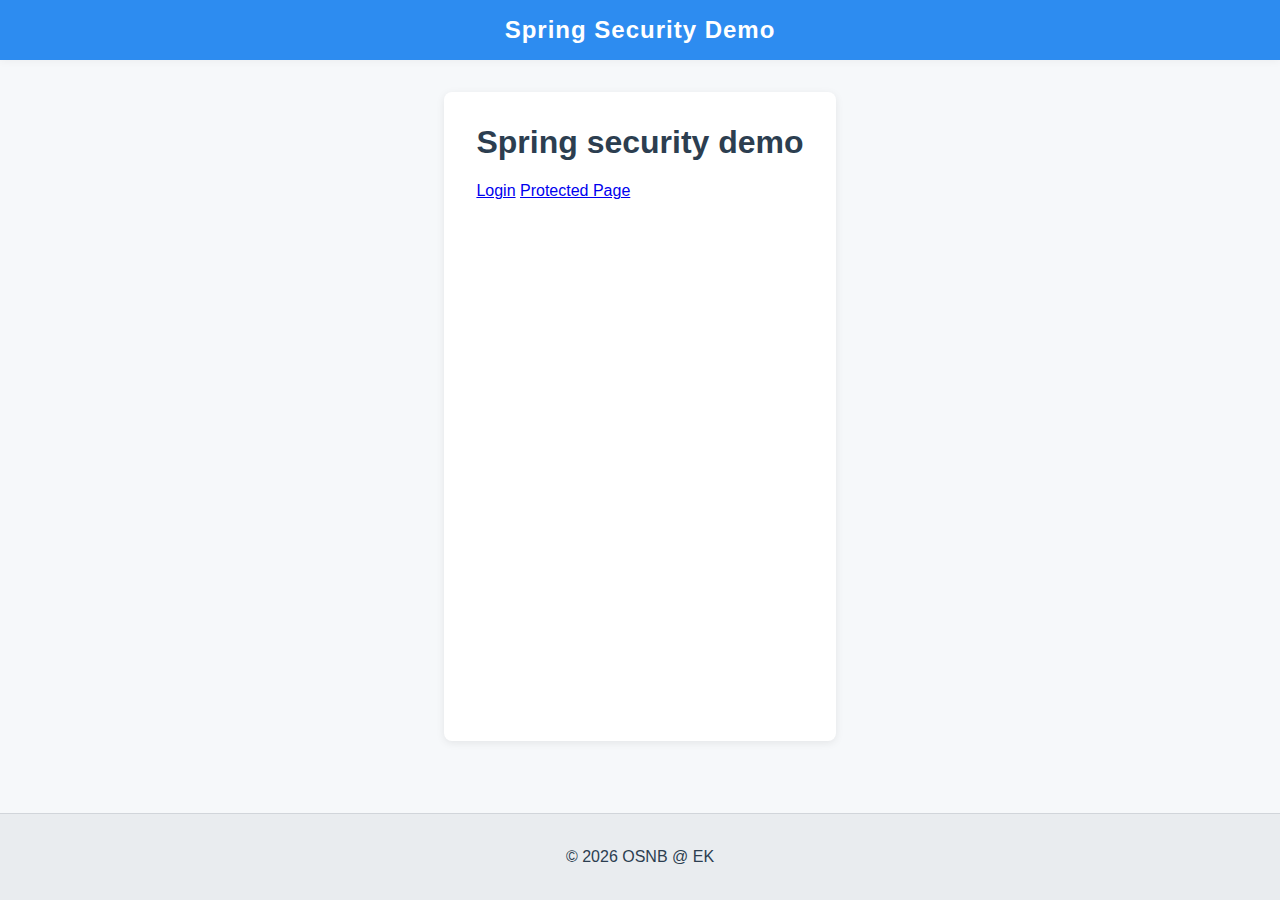
<file: src/main/resources/static/index.html>
<!doctype html>
<html lang="en">
<head>
    <meta charset="UTF-8">
    <meta name="viewport" content="width=device-width, initial-scale=1">
    <link rel="stylesheet" href="styles/style.css">
    <script type="module" src="js/app.js"></script>
    <title>Spring Security Demo</title>
</head>
<body>
<header>
    <nav class="navbar">
        <a href="/" class="navbar-brand">Spring Security Demo</a>
    </nav>
</header>
<main class="container">
    <h1>Spring security demo</h1>
    <a id="loginLink" href="/login.html" >Login</a>
    <a id="logoutLink" class="hidden" href="/login.html" >Logout</a>
    <a href="/protected.html">Protected Page</a>
</main>
<footer class="footer">
    <p>&copy; 2026 OSNB @ EK</p>
</footer>
</body>
</html>
</file>
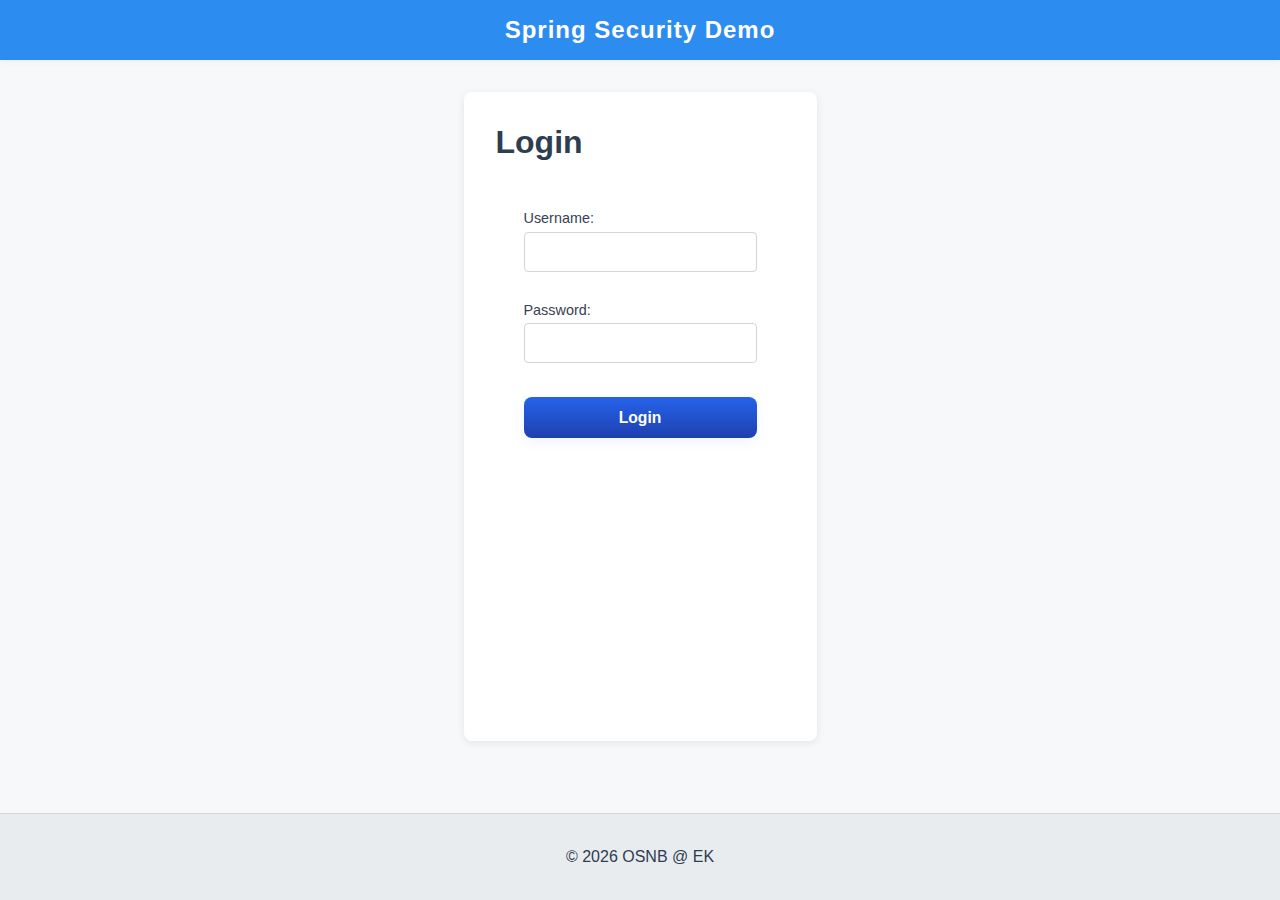
<file: src/main/resources/static/login.html>
<!doctype html>
<html lang="en">
<head>
    <meta charset="UTF-8">
    <meta name="viewport" content="width=device-width, initial-scale=1">
    <link rel="stylesheet" href="styles/style.css">
    <script type="module" src="js/app.js" defer></script>
    <title>Login - Spring Security Demo</title>
</head>
<body>
<header>
    <nav class="navbar">
        <a href="/"  class="navbar-brand">Spring Security Demo</a>
    </nav>
</header>
<main class="container">
    <h1>Login</h1>
    <form id="loginForm">
        <label for="username">Username:</label>
        <input type="text" id="username" name="username" required><br><br>
        <label for="password">Password:</label>
        <input type="password" id="password" name="password" required><br><br>
        <button type="submit">Login</button>
    </form>
</main>
<footer class="footer">
    <p>&copy; 2026 OSNB @ EK</p>
</footer>

</body>
</html>
</file>
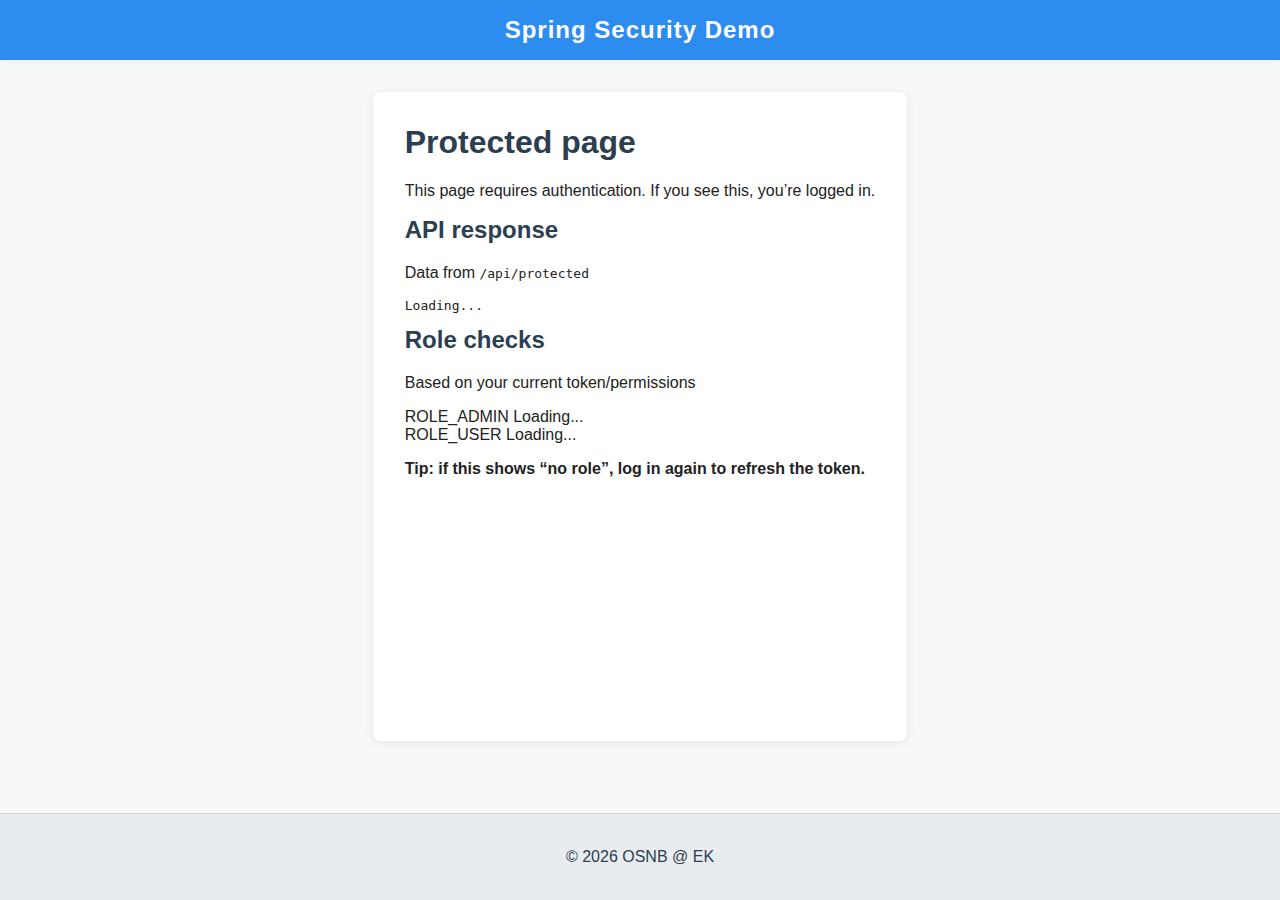
<file: src/main/resources/static/protected.html>
<!doctype html>
<html lang="en">
<head>
    <meta charset="UTF-8" />
    <meta name="viewport" content="width=device-width, initial-scale=1" />
    <link rel="stylesheet" href="styles/style.css" />
    <script type="module" src="js/app.js"></script>
    <title>Protected - Spring Security Demo</title>
</head>

<body>
<header>
    <nav class="navbar">
        <a href="/" class="navbar-brand">Spring Security Demo</a>
    </nav>
</header>

<main class="container">

        <h1>Protected page</h1>
        <p>This page requires authentication. If you see this, you’re logged in.</p>

    <section>
        <article>
            <div>
                <h2>API response</h2>
                <p>
                    Data from <code>/api/protected</code>
                </p>
            </div>

            <pre id="protectedData">Loading...</pre>
        </article>

        <article>
            <div>
                <h2>Role checks</h2>
                <p>Based on your current token/permissions</p>
            </div>

            <div>
                <div>
                    <span>ROLE_ADMIN</span>
                    <span id="adminData">Loading...</span>
                </div>

                <div>
                    <span>ROLE_USER</span>
                    <span id="userData">Loading...</span>
                </div>
            </div>

            <p class="bold">Tip: if this shows “no role”, log in again to refresh the token.</p>
        </article>
    </section>
</main>

<footer class="footer">
    <p>&copy; 2026 OSNB @ EK</p>
</footer>
</body>
</html>
</file>
<file: src/main/resources/static/styles/style.css>
/* Header (navbar) styling */
.navbar {
    background: #2d8cf0;
    padding: 16px 0;
    display: flex;
    align-items: center;
    justify-content: center;
    box-shadow: 0 2px 8px rgba(0, 0, 0, 0.04);
}

.navbar-brand {
    color: #fff;
    font-size: 1.5rem;
    font-weight: 600;
    text-decoration: none;
    letter-spacing: 1px;
}

/* Footer styling */
.footer {
    background: #e9ecef;
    color: #2c3e50;
    text-align: center;
    padding: 18px 0;
    font-size: 1rem;
    margin-top: 40px;
    border-top: 1px solid #d1d5da;
}

/* General page layout */
body {
    font-family: 'Segoe UI', Arial, sans-serif;
    background: #f6f8fa;
    margin: 0;
    padding: 0;
    color: #222;
    min-height: 100dvh;
    display: grid;
    grid-template-rows: auto 1fr auto;
}

.container {
    max-width: 960px;
    margin: 2em auto;
    background: #fff;
    border-radius: 0.5em;
    box-shadow: 0 2px 8px rgba(0, 0, 0, 0.08);
    padding: 2em 2em;
}

h1,
h2,
h3 {
    color: #2c3e50;
    margin-top: 0;
}

/* Button styling */
button,
input[type="submit"] {
    background: #2d8cf0;
    color: #fff;
    border: none;
    border-radius: 4px;
    padding: 8px 18px;
    font-size: 1rem;
    cursor: pointer;
    transition: background 0.2s;
    margin: 4px 0;
}

button:hover,
input[type="submit"]:hover {
    background: #1766c3;
}

.delete-button {
    background: #e74c3c;
}

.delete-button:hover {
    background: #c0392b;
}

.reset-button {
    background: #95a5a6;
}

.reset-button:hover {
    background: #7f8c8d;
}

.edit-button {
    background: #f39c12;
}

.edit-button:hover {
    background: #e67e22;
}

/* Form styling */
form {
    margin-bottom: 24px;
}

.form-container {
    display: flex;
    flex-direction: column;
    align-items: center;
    margin: 1em auto;
    width: auto;
}

input,
select,
textarea {
    padding: 8px;
    border: 1px solid #d1d5da;
    border-radius: 4px;
    font-size: 1rem;
    margin-right: 8px;
    margin-bottom: 8px;
}

input:focus,
select:focus,
textarea:focus {
    outline: none;
    border-color: #2d8cf0;
}

#form-container input {
    width: 100%;
}

#search {
    width: 300px;
    max-width: 100%;
    margin-bottom: 16px;
}

/* Table styling */
table {
    width: 100%;
    border-collapse: collapse;
    margin-bottom: 24px;
    background: #fafbfc;
    border-radius: 6px;
    overflow: hidden;
}

th,
td {
    padding: 12px 16px;
    text-align: left;
}

th {
    background: #e9ecef;
    font-weight: 600;
    border-bottom: 2px solid #d1d5da;
}

tr {
    border-bottom: 1px solid #e1e4e8;
}

tr:last-child {
    border-bottom: none;
}

tr:hover {
    background: #f1f3f6;
}

/* Utility classes */
.flex {
    display: flex;
    gap: 1em;
    align-items: baseline;
}

.center {
    text-align: center;
}

.mb-2 {
    margin-bottom: 16px;
}

.mb-4 {
    margin-bottom: 32px;
}

.hidden {
    display: none;
}

.bold {
    font-weight: bold;
}


/* ---- LOGIN FORM ---- */
/* File: `src/main/resources/static/styles/style.css` - append */

/* Login page wrapper (use on the login page root element if present) */
.login-page {
    display: flex;
    align-items: center;
    justify-content: center;
    padding: 2rem;
    min-height: calc(100dvh - 0px);
    box-sizing: border-box;
    /*background: linear-gradient(180deg,#eef2ff 0%, #f8fafc 100%);*/
}

/* Card-style login form */
#loginForm {
    /*background: #ffffff;*/
    padding: 1.75rem;
    /*border-radius: 10px;*/
    /*box-shadow: 0 8px 30px rgba(17,24,39,0.08);*/
    width: 100%;
    max-width: 380px;
    box-sizing: border-box;
}

/* Header inside the form */
#loginForm h1,
#loginForm h2 {
    margin: 0 0 1rem 0;
    color: #111827;
    font-size: 1.25rem;
    text-align: center;
}

/* Labels and layout */
#loginForm label {
    display: block;
    font-size: 0.9rem;
    color: #374151;
    margin-bottom: 0.35rem;
}

/* Inputs specific to the login form (overrides global input styles) */
#loginForm input[type="text"],
#loginForm input[type="password"],
#loginForm input[type="email"],
#loginForm input[type="tel"],
#loginForm select,
#loginForm textarea {
    width: 100%;
    padding: 0.65rem 0.75rem;
    margin-bottom: 0.75rem;
    /*border: 1px solid #e6e9ef;*/
    /*border-radius: 8px;*/
    font-size: 0.95rem;
    color: #0f172a;
    /*background: #fff;*/
    /*transition: box-shadow 0.12s ease, border-color 0.12s ease;*/
    box-sizing: border-box;
}

/* Focus state */
#loginForm input:focus,
#loginForm select:focus,
#loginForm textarea:focus {
    outline: none;
    border-color: #3b82f6;
    box-shadow: 0 6px 18px rgba(59,130,246,0.08);
}

/* Submit button (scoped) */
#loginForm button[type="submit"],
#loginForm input[type="submit"] {
    width: 100%;
    padding: 0.72rem;
    background: linear-gradient(180deg,#2563eb,#1e40af);
    color: #fff;
    border: none;
    border-radius: 8px;
    font-weight: 600;
    font-size: 0.98rem;
    cursor: pointer;
    transition: transform 0.06s ease, box-shadow 0.12s ease, opacity 0.12s ease;
    box-shadow: 0 4px 12px rgba(37,99,235,0.08);
}

/* Submit hover / active */
#loginForm button[type="submit"]:hover,
#loginForm input[type="submit"]:hover {
    opacity: 0.98;
    transform: translateY(-1px);
    box-shadow: 0 8px 20px rgba(30,64,175,0.12);
}

#loginForm button[type="submit"]:active,
#loginForm input[type="submit"]:active {
    transform: translateY(1px);
}

/* Small helper classes inside form */
#loginForm .form-row {
    display: flex;
    gap: 0.75rem;
    align-items: center;
}

#loginForm .small {
    font-size: 0.85rem;
    /*color: #6b7280;*/
}

/* Responsive tweaks */
@media (max-width: 420px) {
    .login-page { padding: 1rem; }
    #loginForm { padding: 1.25rem; margin: 0.5rem; }
    #loginForm h1, #loginForm h2 { font-size: 1.05rem; margin-bottom: 0.6rem; }
}
</file>
